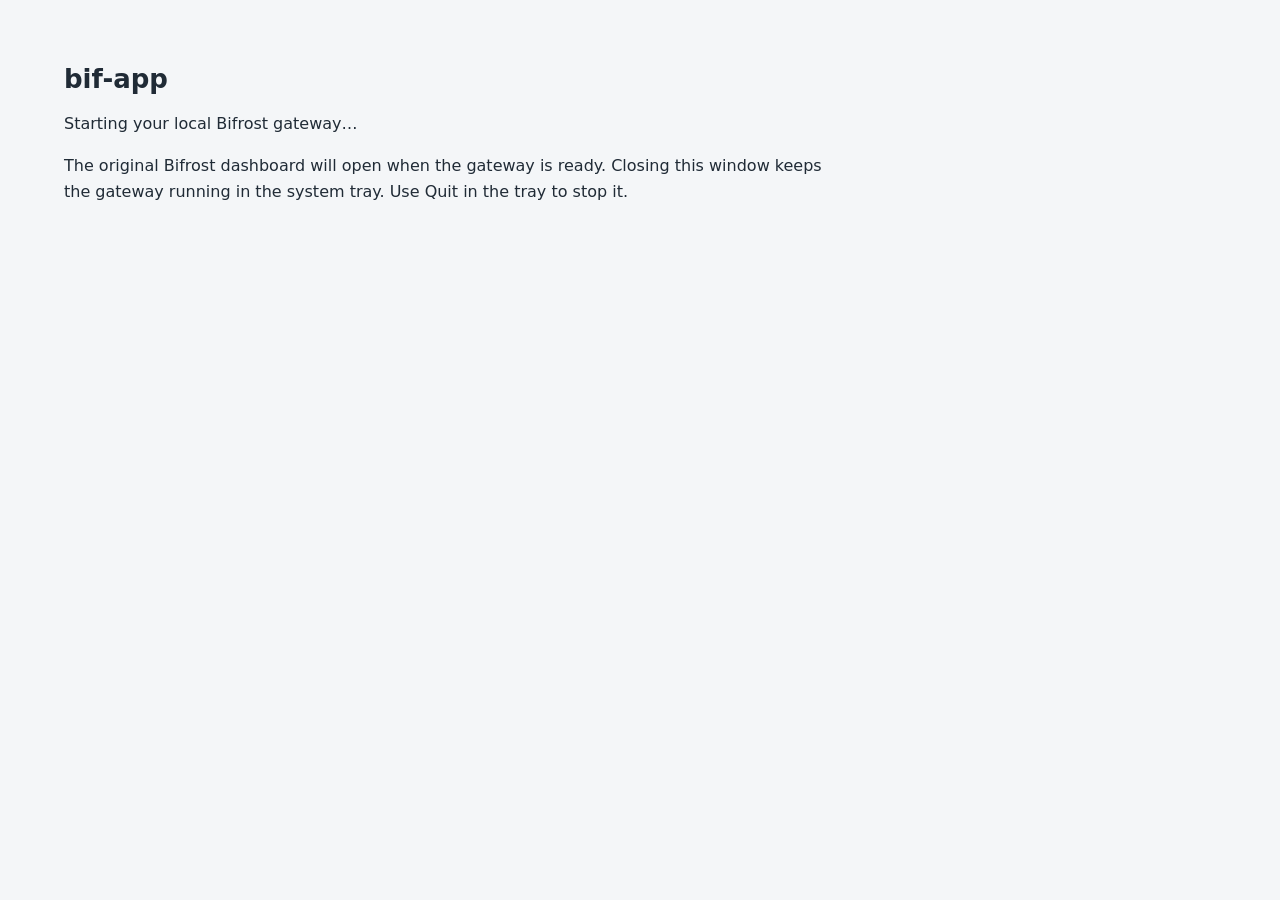
<file: desktop/loading/index.html>
<!doctype html>
<html lang="en"><meta charset="UTF-8"><meta name="viewport" content="width=device-width, initial-scale=1"><title>bif-app</title>
<style>body{font:16px system-ui;margin:64px;color:#202b36;background:#f4f6f8}h1{font-size:26px}p{max-width:48em;line-height:1.6}</style>
<h1>bif-app</h1><p id="status">Starting your local Bifrost gateway…</p>
<p>The original Bifrost dashboard will open when the gateway is ready. Closing this window keeps the gateway running in the system tray. Use Quit in the tray to stop it.</p>
</html>
</file>
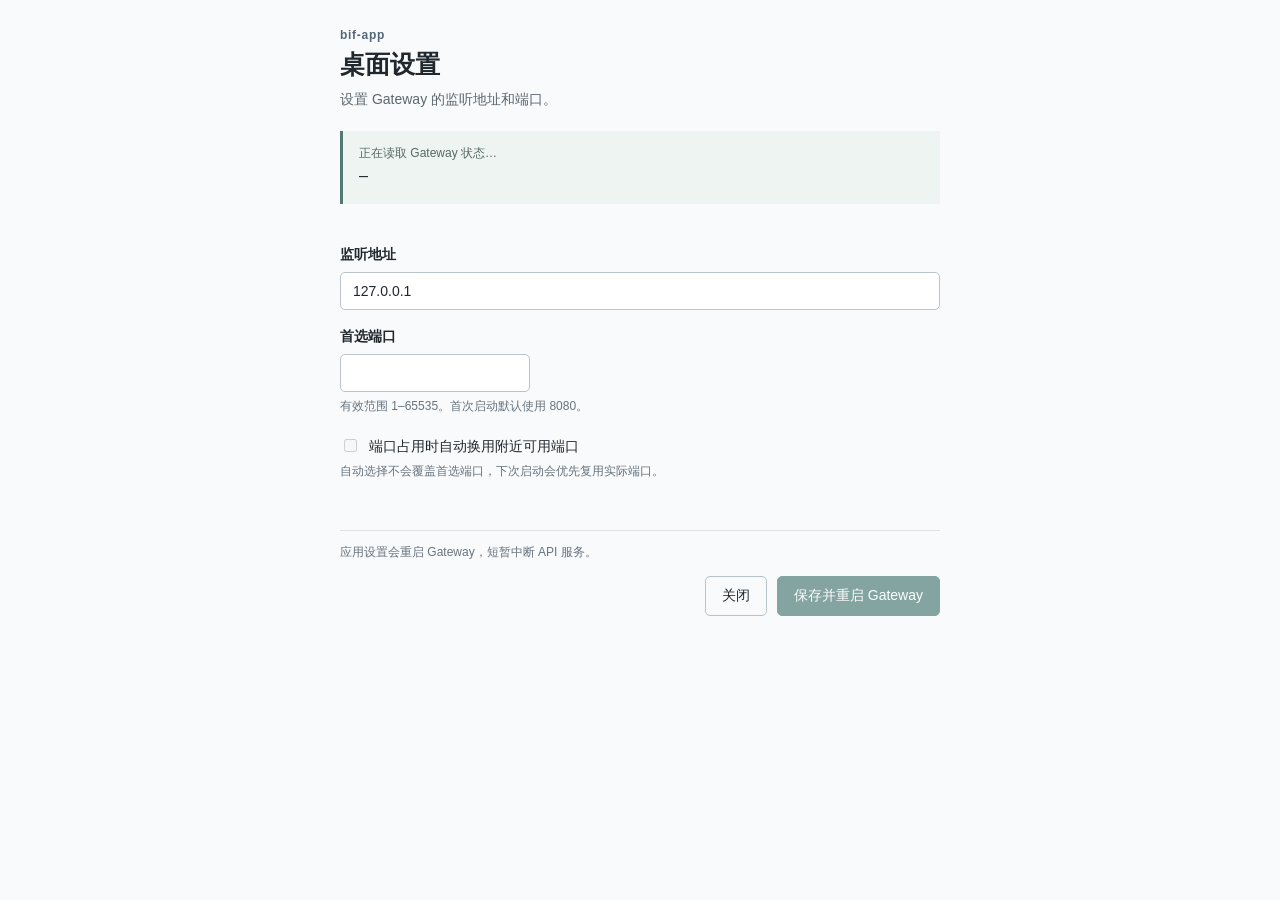
<file: desktop/loading/settings.html>
<!doctype html>
<html lang="zh-CN">
<head>
  <meta charset="utf-8"><meta name="viewport" content="width=device-width, initial-scale=1">
  <title>bif-app · Desktop Settings</title>
  <link rel="stylesheet" href="settings.css">
  <script src="settings.js" defer></script>
</head>
<body>
  <main>
    <header><p class="brand">bif-app</p><h1>桌面设置</h1><p class="intro">设置 Gateway 的监听地址和端口。</p></header>
    <section class="current" aria-label="当前运行状态">
      <span id="run-label">正在读取 Gateway 状态…</span>
      <output id="current-url">—</output>
      <small id="current-bind"></small>
    </section>
    <form id="settings-form">
      <fieldset id="fields" disabled>
        <label for="host">监听地址</label>
        <input id="host" type="text" value="127.0.0.1" placeholder="127.0.0.1" required spellcheck="false" autocapitalize="off" autocomplete="off" data-testid="desktop-host" aria-describedby="host-error">
        <small id="host-error" class="error" aria-live="polite" hidden></small>
        <label for="port">首选端口</label>
        <input id="port" type="number" min="1" max="65535" step="1" required inputmode="numeric" data-testid="desktop-port" aria-describedby="port-help">
        <small id="port-help">有效范围 1–65535。首次启动默认使用 8080。</small>
        <label class="check fallback"><input id="auto-port" type="checkbox" data-testid="desktop-auto-port">端口占用时自动换用附近可用端口</label>
        <small>自动选择不会覆盖首选端口，下次启动会优先复用实际端口。</small>
      </fieldset>
      <p id="status" role="status" aria-live="polite"></p>
      <footer><p>应用设置会重启 Gateway，短暂中断 API 服务。</p><div class="buttons"><button type="button" id="close">关闭</button><button type="submit" id="save" class="primary" disabled data-testid="desktop-save">保存并重启 Gateway</button></div></footer>
    </form>
  </main>
</body>
</html>
</file>
<file: desktop/loading/settings.css>
:root { color-scheme: light dark; font-family: "Segoe UI", "Microsoft YaHei UI", sans-serif; font-size: 14px; color: #20272d; background: #f9fafb; }
* { box-sizing: border-box; }
body { margin: 0; }
main { max-width: 660px; margin: 0 auto; padding: 28px 30px 24px; }
.brand { margin: 0 0 6px; color: #546778; font-size: 12px; font-weight: 600; letter-spacing: .06em; }
h1 { margin: 0; font-size: 25px; font-weight: 600; }
.intro { margin: 10px 0 22px; color: #5c6771; }
.current { padding: 14px 16px; border-left: 3px solid #527a72; background: #eef4f2; margin-bottom: 24px; }
.current span, .current output, .current small { display: block; }
.current span { font-size: 12px; color: #576863; }
.current output { margin: 5px 0; font: 15px Consolas, monospace; overflow-wrap: anywhere; }
fieldset { border: 0; padding: 0; margin: 0; min-width: 0; }
label:not(.check) { display: block; margin: 18px 0 8px; font-weight: 600; }
input[type=text], input[type=number] { width: 100%; border: 1px solid #b9c3cc; border-radius: 5px; padding: 10px 12px; font: inherit; background: #fff; color: inherit; }
input[type=number] { max-width: 190px; display: block; }
small { display: block; color: #67737d; line-height: 1.65; margin-top: 5px; font-size: 12px; }
.check { display: flex; align-items: flex-start; gap: 9px; line-height: 1.6; }
.check input { margin-top: 4px; accent-color: #245f57; }
.fallback { margin-top: 18px; }
[hidden] { display: none !important; }
#status { min-height: 20px; white-space: pre-wrap; line-height: 1.6; margin: 18px 0 10px; font-size: 13px; color: #27604a; }
#status.error, #host-error { color: #a13730; }
footer { border-top: 1px solid #dce2e6; padding-top: 12px; }
footer p { color: #67737d; font-size: 12px; line-height: 1.6; margin: 0 0 14px; }
.buttons { display: flex; justify-content: flex-end; gap: 10px; }
button { border: 1px solid #b9c3cc; background: transparent; color: inherit; border-radius: 5px; padding: 10px 16px; font: inherit; cursor: pointer; }
button.primary { background: #245f57; border-color: #245f57; color: white; }
button:disabled { opacity: .55; cursor: wait; }
:focus-visible { outline: 3px solid #73aba0; outline-offset: 2px; }
@media (prefers-color-scheme: dark) {
  :root { color: #e2e8ed; background: #1b2026; }
  .intro, small, footer p { color: #a4afb9; }
  .brand { color: #98b5bb; }
  .current { background: #25342f; }
  .current span { color: #b0c5bb; }
  input[type=text], input[type=number] { background: #252d35; border-color: #55616d; }
  footer { border-color: #3d4650; }
  #status { color: #9dd3b3; }
  #status.error, #host-error { color: #ffada5; }
}
</file>
